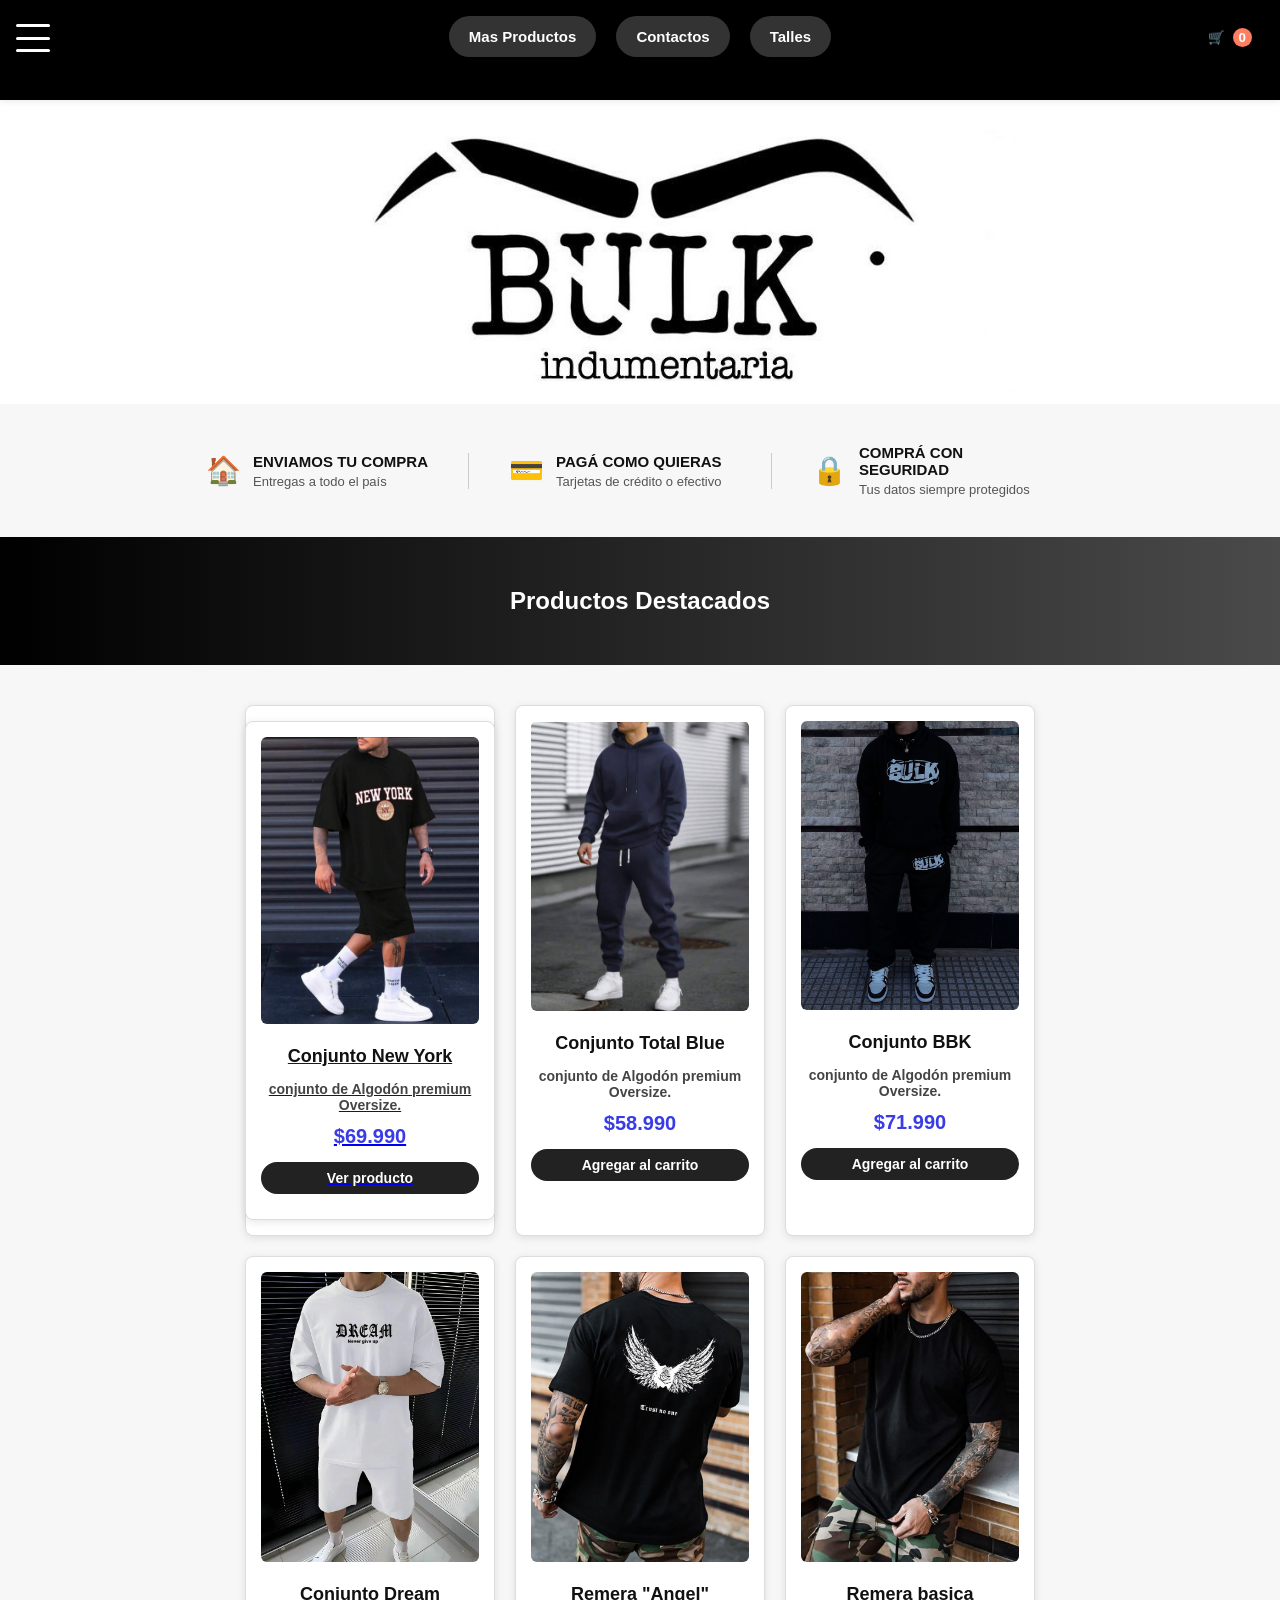
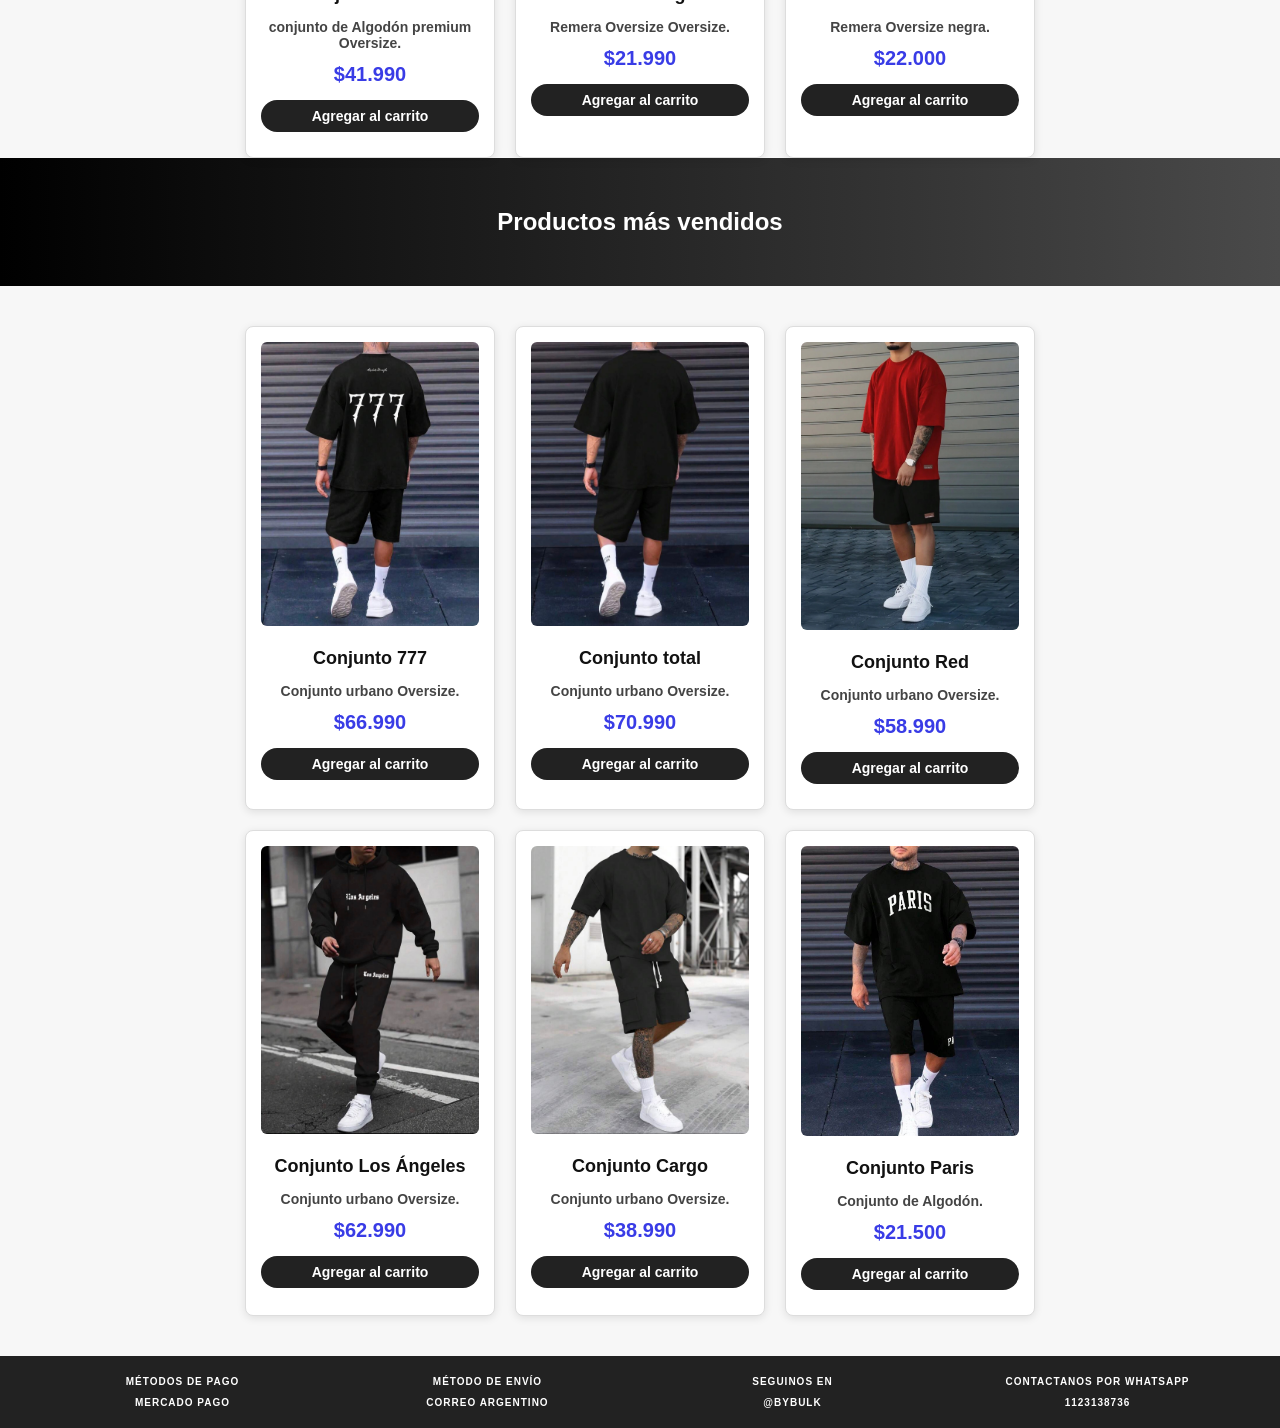
<file: index.html>
<html lang="es">
  <head>
    <meta charset="UTF-8" />
    <meta name="viewport" content="width=device-width, initial-scale=1" />
    <title>Bulk</title>
    <link rel="stylesheet" href="styles.css" />
  </head>

  <body>

    <section class="menu-secciones">
      <div class="container">
        <div class="menu-buttons">
          <a class="btn" href="masProductos.html">Mas Productos</a>
          <a class="btn" href="https://wa.me/5491123138736">Contactos</a>
          <a class="btn" href="talles.html">Talles</a>
        </div>
      </div>
    </section>


    <header class="header-container">
      <img class="header-img" src="images/bulk.jpg" alt="Bulk" />

      <input type="checkbox" id="nav-toggle" class="nav-toggle" />
      <label
        for="nav-toggle"
        class="hamburger"
        aria-label="Abrir menú"
        aria-controls="nav-drawer"
      >
        <span></span><span></span><span></span>
      </label>

      <nav id="nav-drawer" class="nav-drawer">
        <a href="#productos">Ver todos los productos</a>
        <a class="btn" href="talles.html">Guías de talles</a>
        <a href="#contacto">Contactanos</a>
      </nav>

      <button class="cart" aria-label="Carrito">
        🛒 <span id="cartCount">0</span>
      </button>
    </header>


    <section class="highlights">
      <div class="highlight">
        <span class="icon">🏠</span>
        <div>
          <h3>ENVIAMOS TU COMPRA</h3>
          <p>Entregas a todo el país</p>
        </div>
      </div>

      <div class="highlight">
        <span class="icon">💳</span>
        <div>
          <h3>PAGÁ COMO QUIERAS</h3>
          <p>Tarjetas de crédito o efectivo</p>
        </div>
      </div>

      <div class="highlight">
        <span class="icon">🔒</span>
        <div>
          <h3>COMPRÁ CON SEGURIDAD</h3>
          <p>Tus datos siempre protegidos</p>
        </div>
      </div>
    </section>


    <section class="productos" id="productos">
      <div class="fondo-titulos">
        <h2 class="titulo-secciones">Productos Destacados</h2>
      </div>

      <div class="cards-row">
        <section class="card">
          <a class="card card-link" href="product-ny.html">
            <img src="images/ny.jpeg" alt="Conjunto New York" />
            <h3>Conjunto New York</h3>
            <p>conjunto de Algodón premium Oversize.</p>
            <span class="price">$69.990</span>
            <button type="button">Ver producto</button>
          </a>
        </section>

        <section class="card">
          <img src="images/total blue.jpeg" alt="Conjunto Total Blue" />
          <h3>Conjunto Total Blue</h3>
          <p>conjunto de Algodón premium Oversize.</p>
          <span class="price">$58.990</span>
          <button class="add-to-cart">Agregar al carrito</button>
        </section>

        <section class="card">
          <img src="images/Bulk.jpeg" alt="Conjunto BBK" />
          <h3>Conjunto BBK</h3>
          <p>conjunto de Algodón premium Oversize.</p>
          <span class="price">$71.990</span>
          <button class="add-to-cart">Agregar al carrito</button>
        </section>

        <section class="card">
          <img src="images/dream.jpg" alt="Conjunto Dream" />
          <h3>Conjunto Dream</h3>
          <p>conjunto de Algodón premium Oversize.</p>
          <span class="price">$41.990</span>
          <button class="add-to-cart">Agregar al carrito</button>
        </section>

        <section class="card">
          <img src="images/alas.jpg" alt="Remera Angel" />
          <h3>Remera "Angel"</h3>
          <p>Remera Oversize Oversize.</p>
          <span class="price">$21.990</span>
          <button class="add-to-cart">Agregar al carrito</button>
        </section>

        <section class="card">
          <img src="images/basico.jpg" alt="Remera básica" />
          <h3>Remera basica</h3>
          <p>Remera Oversize negra.</p>
          <span class="price">$22.000</span>
          <button class="add-to-cart">Agregar al carrito</button>
        </section>
      </div>
    </section>


    <section class="productos">
      <div class="fondo-titulos">
        <h2 class="titulo-secciones">Productos más vendidos</h2>
      </div>

      <div class="cards-row">
        <div class="card">
          <img src="images/777.jpeg" alt="Conjunto 777" />
          <h3>Conjunto 777</h3>
          <p>Conjunto urbano Oversize.</p>
          <span class="price">$66.990</span>
          <button class="add-to-cart">Agregar al carrito</button>
        </div>

        <div class="card">
          <img src="images/total negro.jpeg" alt="Conjunto total" />
          <h3>Conjunto total</h3>
          <p>Conjunto urbano Oversize.</p>
          <span class="price">$70.990</span>
          <button class="add-to-cart">Agregar al carrito</button>
        </div>

        <div class="card">
          <img src="images/conjunto red.jpeg" alt="Conjunto Red" />
          <h3>Conjunto Red</h3>
          <p>Conjunto urbano Oversize.</p>
          <span class="price">$58.990</span>
          <button class="add-to-cart">Agregar al carrito</button>
        </div>

        <div class="card">
          <img src="images/los angeles.jpeg" alt="Conjunto Los Ángeles" />
          <h3>Conjunto Los Ángeles</h3>
          <p>Conjunto urbano Oversize.</p>
          <span class="price">$62.990</span>
          <button class="add-to-cart">Agregar al carrito</button>
        </div>

        <div class="card">
          <img src="images/total cargo.jpeg" alt="Conjunto Cargo" />
          <h3>Conjunto Cargo</h3>
          <p>Conjunto urbano Oversize.</p>
          <span class="price">$38.990</span>
          <button class="add-to-cart">Agregar al carrito</button>
        </div>

        <div class="card">
          <img src="images/Paris.jpeg" alt="Conjunto Paris" />
          <h3>Conjunto Paris</h3>
          <p>Conjunto de Algodón.</p>
          <span class="price">$21.500</span>
          <button class="add-to-cart">Agregar al carrito</button>
        </div>
      </div>
    </section>


    <footer class="footer">
      <div class="footer-item">
        Métodos de pago<br />
        <a href="https://www.mercadopago.com.ar/" target="_blank">Mercado Pago</a>
      </div>

      <div class="footer-item">
        Método de envío<br />
        <a
          href="https://www.correoargentino.com.ar/MiCorreo/public/"
          target="_blank"
          >Correo Argentino</a
        >
      </div>

      <div class="footer-item">
        Seguinos en<br />
        <a href="https://www.instagram.com/bybulk/" target="_blank">@bybulk</a>
      </div>

      <div class="footer-item">
        Contactanos por WhatsApp<br />
        <a href="https://wa.me/5491123138736" target="_blank">1123138736</a>
      </div>
    </footer>


    <div class="cart-overlay" id="cartOverlay"></div>

    <div id="cartPanel" class="cart-panel" aria-hidden="true">
      <div class="cart-panel__header">
        <h3>Tu carrito</h3>
      </div>

      <ul id="cartList" class="cart-items"></ul>

      <div class="cart-panel__footer">
        <button id="closeCart" class="cart-panel__close" type="button">
          Cerrar
        </button>
        <button class="checkout-btn" type="button">Finalizar compra</button>
      </div>
    </div>

    <!-- JS -->
    <script>
      document.addEventListener("DOMContentLoaded", function () {
        let count = 0;

        const cartCount = document.getElementById("cartCount");
        const cartList = document.getElementById("cartList");
        const cartPanel = document.getElementById("cartPanel");
        const cartBtn = document.querySelector(".cart");
        const closeBtn = document.getElementById("closeCart");
        const overlay = document.getElementById("cartOverlay");
        const addButtons = document.querySelectorAll(".add-to-cart");

        addButtons.forEach((btn) => {
          btn.addEventListener("click", () => {
            count++;
            cartCount.textContent = count;

            const card = btn.closest(".card");
            const title = (card.querySelector("h3") || {}).textContent || "Producto";
            const price = (card.querySelector(".price") || {}).textContent || "";
            const imgEl = card.querySelector("img");
            const img = imgEl ? imgEl.getAttribute("src") : "";

            const li = document.createElement("li");
            li.innerHTML = `
              <img src="${img}" alt="" />
              <div class="item-info">
                <div class="item-row">
                  <span class="item-title">${title}</span>
                  <span class="item-price">${price}</span>
                </div>
              </div>
            `;
            cartList.appendChild(li);
          });
        });

        cartBtn.addEventListener("click", () => {
          cartPanel.classList.add("open");
          overlay.classList.add("active");
          document.body.classList.add("body-cart-open");
          cartBtn.blur();
        });

        function closeCartPanel() {
          cartPanel.classList.remove("open");
          overlay.classList.remove("active");
          document.body.classList.remove("body-cart-open");
        }

        closeBtn.addEventListener("click", closeCartPanel);
        overlay.addEventListener("click", closeCartPanel);
      });
    </script>
  </body>
</html>
</file>
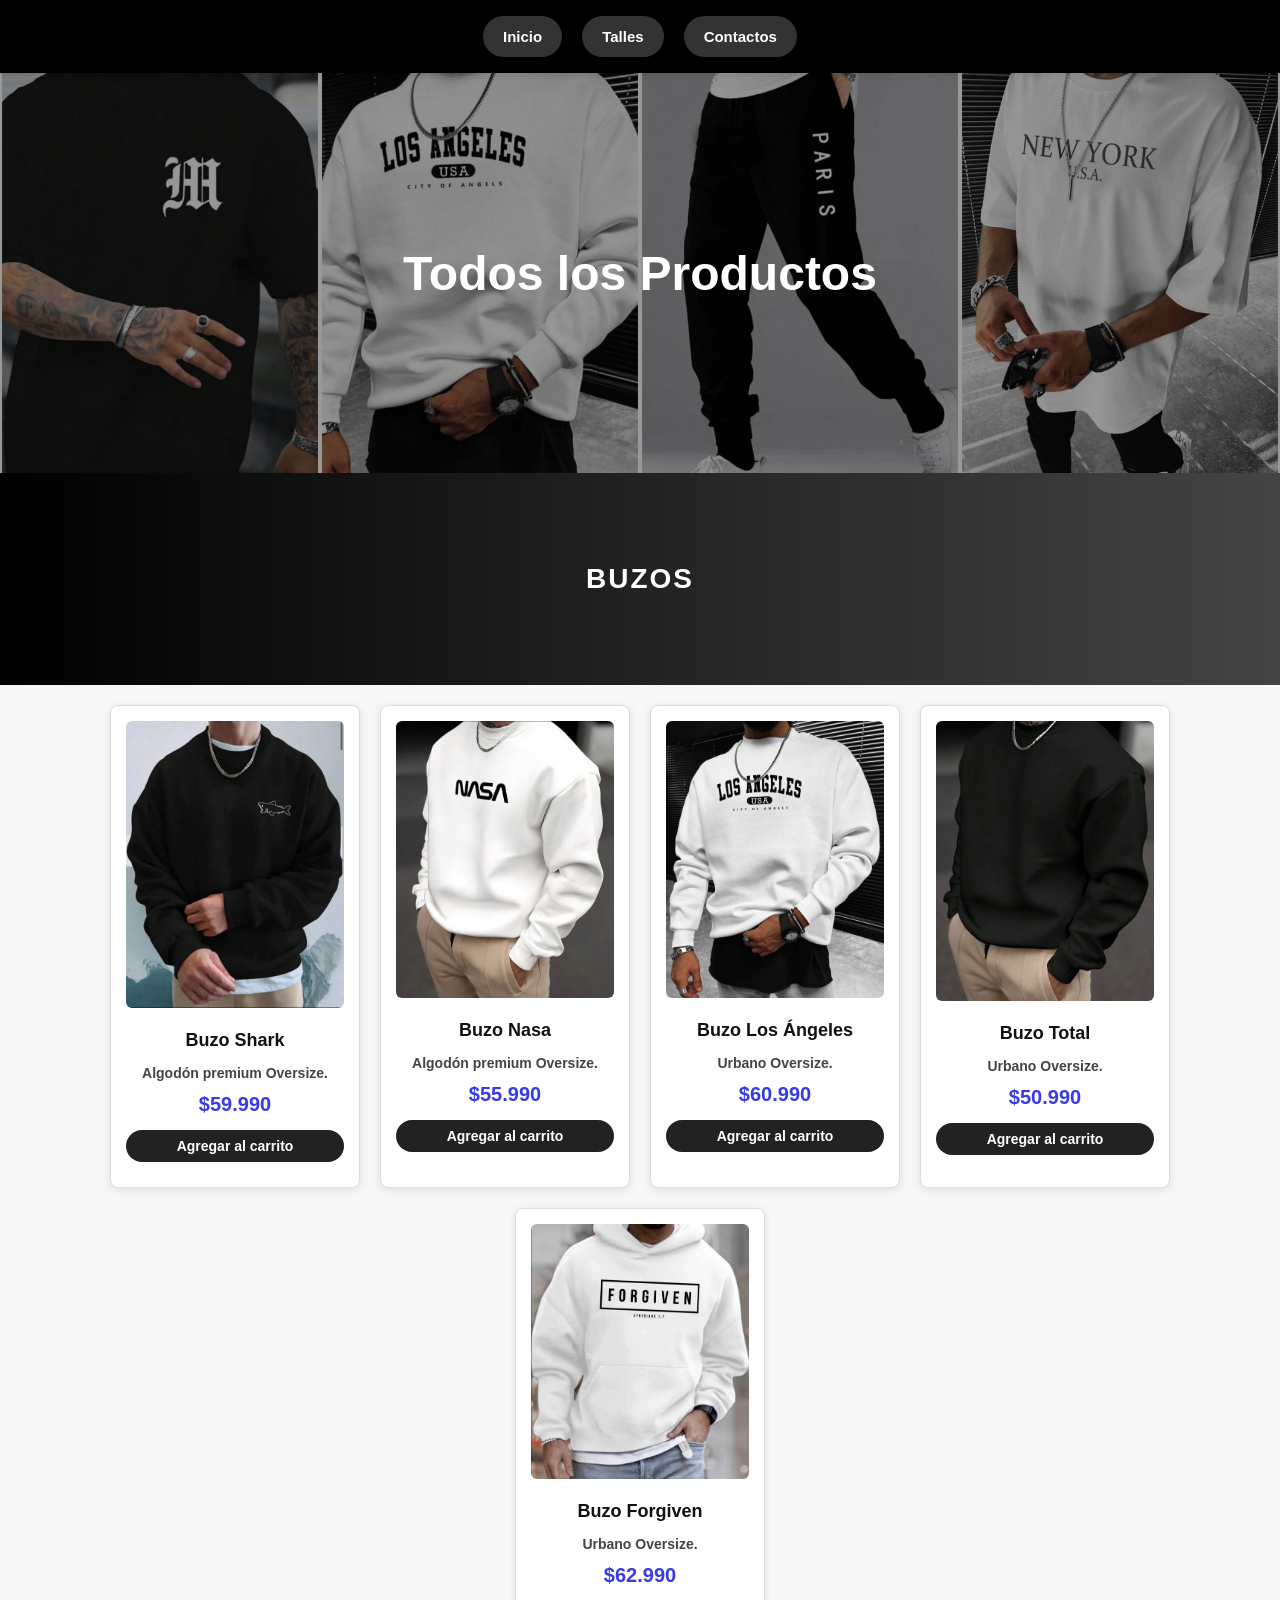
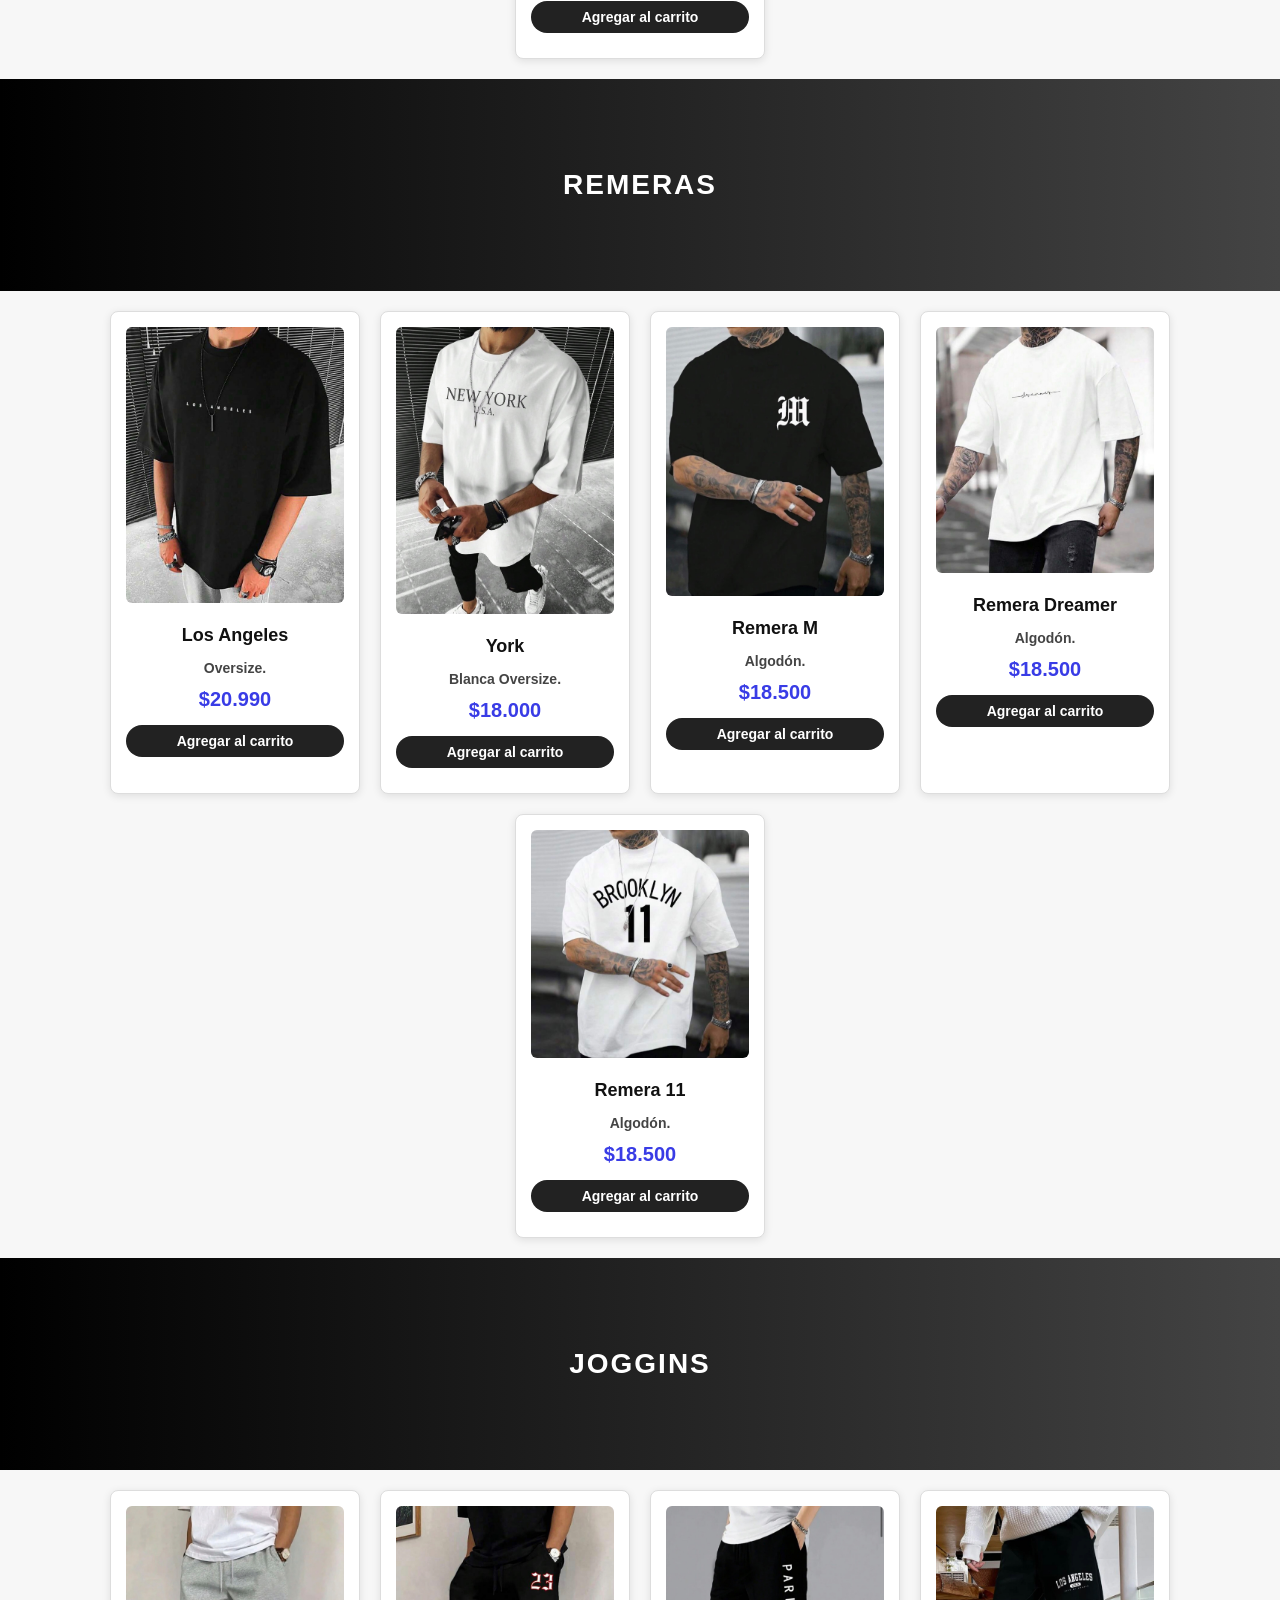
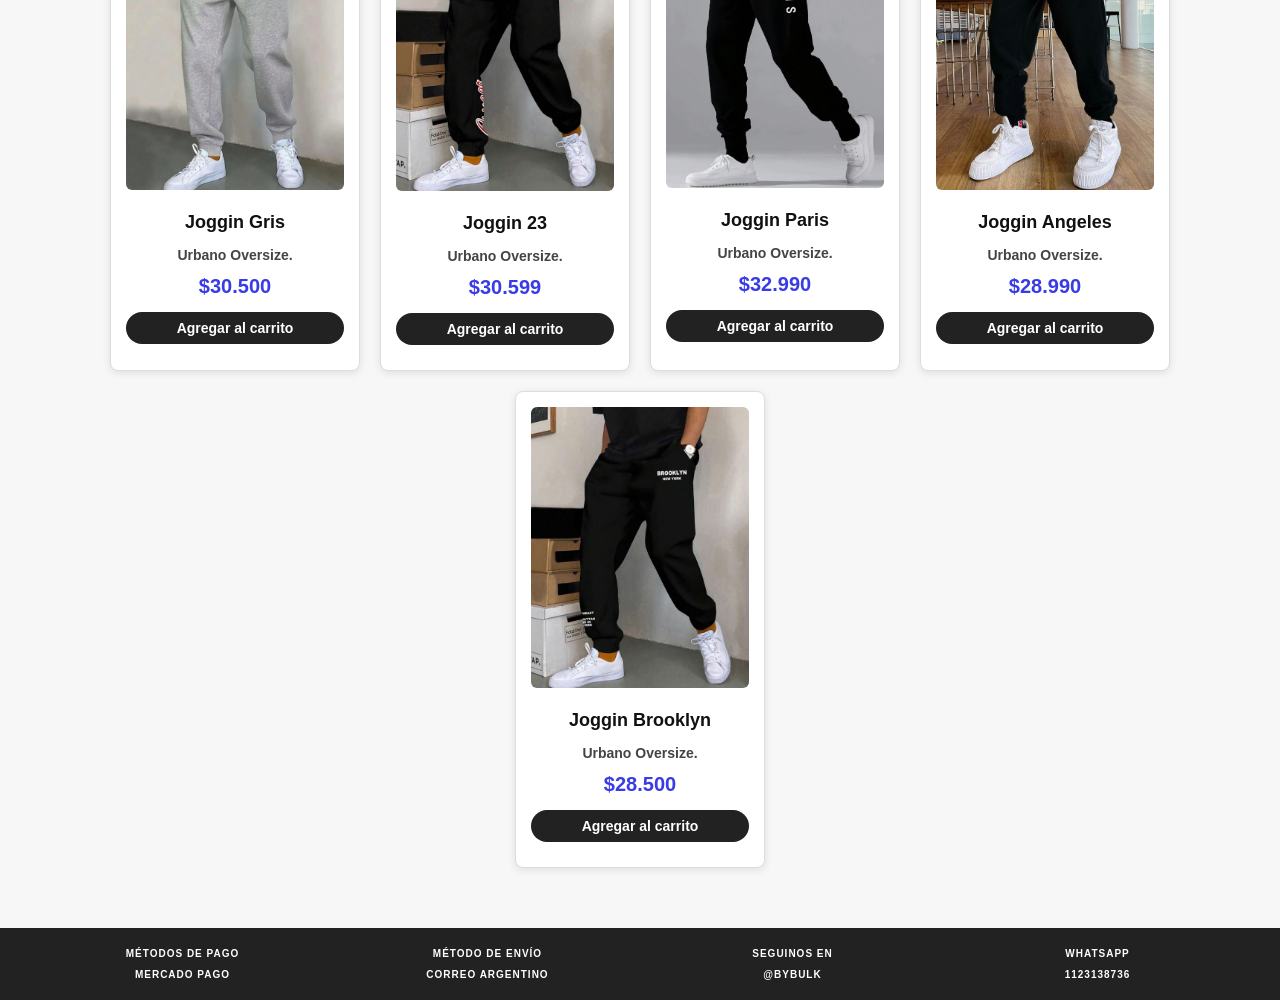
<file: masProductos.html>
<!DOCTYPE html>
<html lang="es">
<head>
  <meta charset="UTF-8" />
  <meta name="viewport" content="width=device-width, initial-scale=1" />
  <title>Productos - Bulk</title>

  <link rel="stylesheet" href="styles.css" />
  <link rel="stylesheet" href="masProductos.css" />
</head>

<body class="products-page">


  <section class="menu-secciones">
    <div class="container">
      <div class="menu-buttons">
        <a class="btn" href="index.html">Inicio</a>
         <a class="btn" href="talles.html">Talles</a>
        <a class="btn" href="https://wa.me/5491123138736">Contactos</a>
      </div>
    </div>
  </section>


  <section class="hero-section">
    <div class="hero-overlay"></div>
    <h1 class="hero-title">Todos los Productos</h1>
  </section>

  <div class="fondo-titulos">
    <h2 class="titulo-secciones">Buzos</h2>
  </div>

  <div class="cards-row">
    <section class="card">
      <img src="images/shark.jpeg" alt="Buzo Shark" />
      <h3>Buzo Shark</h3>
      <p>Algodón premium Oversize.</p>
      <span class="price">$59.990</span>
      <button class="add-to-cart">Agregar al carrito</button>
    </section>

    <section class="card">
      <img src="images/nasa.jpeg" alt="Buzo Nasa" />
      <h3>Buzo Nasa</h3>
      <p>Algodón premium Oversize.</p>
      <span class="price">$55.990</span>
      <button class="add-to-cart">Agregar al carrito</button>
    </section>

    <section class="card">
      <img src="images/losAngeles.jpeg" alt="Buzo Los Ángeles" />
      <h3>Buzo Los Ángeles</h3>
      <p>Urbano Oversize.</p>
      <span class="price">$60.990</span>
      <button class="add-to-cart">Agregar al carrito</button>
    </section>

    <section class="card">
      <img src="images/total.jpeg" alt="Buzo Total" />
      <h3>Buzo Total</h3>
      <p>Urbano Oversize.</p>
      <span class="price">$50.990</span>
      <button class="add-to-cart">Agregar al carrito</button>
    </section>

    <section class="card">
      <img src="images/forgiven.jpeg" alt="Buzo Forgiven" />
      <h3>Buzo Forgiven</h3>
      <p>Urbano Oversize.</p>
      <span class="price">$62.990</span>
      <button class="add-to-cart">Agregar al carrito</button>
    </section>
  </div>


  <div class="fondo-titulos">
    <h2 class="titulo-secciones">Remeras</h2>
  </div>

  <div class="cards-row">
    <section class="card">
      <img src="images/las.jpeg" alt="Remera Los Angeles" />
      <h3>Los Angeles</h3>
      <p>Oversize.</p>
      <span class="price">$20.990</span>
      <button class="add-to-cart">Agregar al carrito</button>
    </section>

    <section class="card">
      <img src="images/york.jpeg" alt="Remera York" />
      <h3>York</h3>
      <p>Blanca Oversize.</p>
      <span class="price">$18.000</span>
      <button class="add-to-cart">Agregar al carrito</button>
    </section>

    <section class="card">
      <img src="images/m.jpeg" alt="Remera M" />
      <h3>Remera M</h3>
      <p>Algodón.</p>
      <span class="price">$18.500</span>
      <button class="add-to-cart">Agregar al carrito</button>
    </section>

    <section class="card">
      <img src="images/dreamer.jpeg" alt="Remera Dreamer" />
      <h3>Remera Dreamer</h3>
      <p>Algodón.</p>
      <span class="price">$18.500</span>
      <button class="add-to-cart">Agregar al carrito</button>
    </section>

    <section class="card">
      <img src="images/11.jpeg" alt="Remera 11" />
      <h3>Remera 11</h3>
      <p>Algodón.</p>
      <span class="price">$18.500</span>
      <button class="add-to-cart">Agregar al carrito</button>
    </section>
  </div>


  <div class="fondo-titulos">
    <h2 class="titulo-secciones">Joggins</h2>
  </div>

  <div class="cards-row">
    <section class="card">
      <img src="images/gris.jpeg" alt="Joggin Gris" />
      <h3>Joggin Gris</h3>
      <p>Urbano Oversize.</p>
      <span class="price">$30.500</span>
      <button class="add-to-cart">Agregar al carrito</button>
    </section>

    <section class="card">
      <img src="images/23.jpeg" alt="Joggin 23" />
      <h3>Joggin 23</h3>
      <p>Urbano Oversize.</p>
      <span class="price">$30.599</span>
      <button class="add-to-cart">Agregar al carrito</button>
    </section>

    <section class="card">
      <img src="images/jogginParis.jpeg" alt="Joggin Paris" />
      <h3>Joggin Paris</h3>
      <p>Urbano Oversize.</p>
      <span class="price">$32.990</span>
      <button class="add-to-cart">Agregar al carrito</button>
    </section>

    <section class="card">
      <img src="images/losAgeles.jpeg" alt="Joggin Angeles" />
      <h3>Joggin Angeles</h3>
      <p>Urbano Oversize.</p>
      <span class="price">$28.990</span>
      <button class="add-to-cart">Agregar al carrito</button>
    </section>

    <section class="card">
      <img src="images/brooklyn.jpeg" alt="Joggin Brooklyn" />
      <h3>Joggin Brooklyn</h3>
      <p>Urbano Oversize.</p>
      <span class="price">$28.500</span>
      <button class="add-to-cart">Agregar al carrito</button>
    </section>
  </div>


  <footer class="footer">
    <div class="footer-item">
      Métodos de pago<br />
      <a href="https://www.mercadopago.com.ar/" target="_blank">Mercado Pago</a>
    </div>

    <div class="footer-item">
      Método de envío<br />
      <a href="https://www.correoargentino.com.ar/MiCorreo/public/" target="_blank">Correo Argentino</a>
    </div>

    <div class="footer-item">
      Seguinos en<br />
      <a href="https://www.instagram.com/bybulk/" target="_blank">@bybulk</a>
    </div>

    <div class="footer-item">
      WhatsApp<br />
      <a href="https://wa.me/5491123138736" target="_blank">1123138736</a>
    </div>
  </footer>

</body>
</html>
</file>
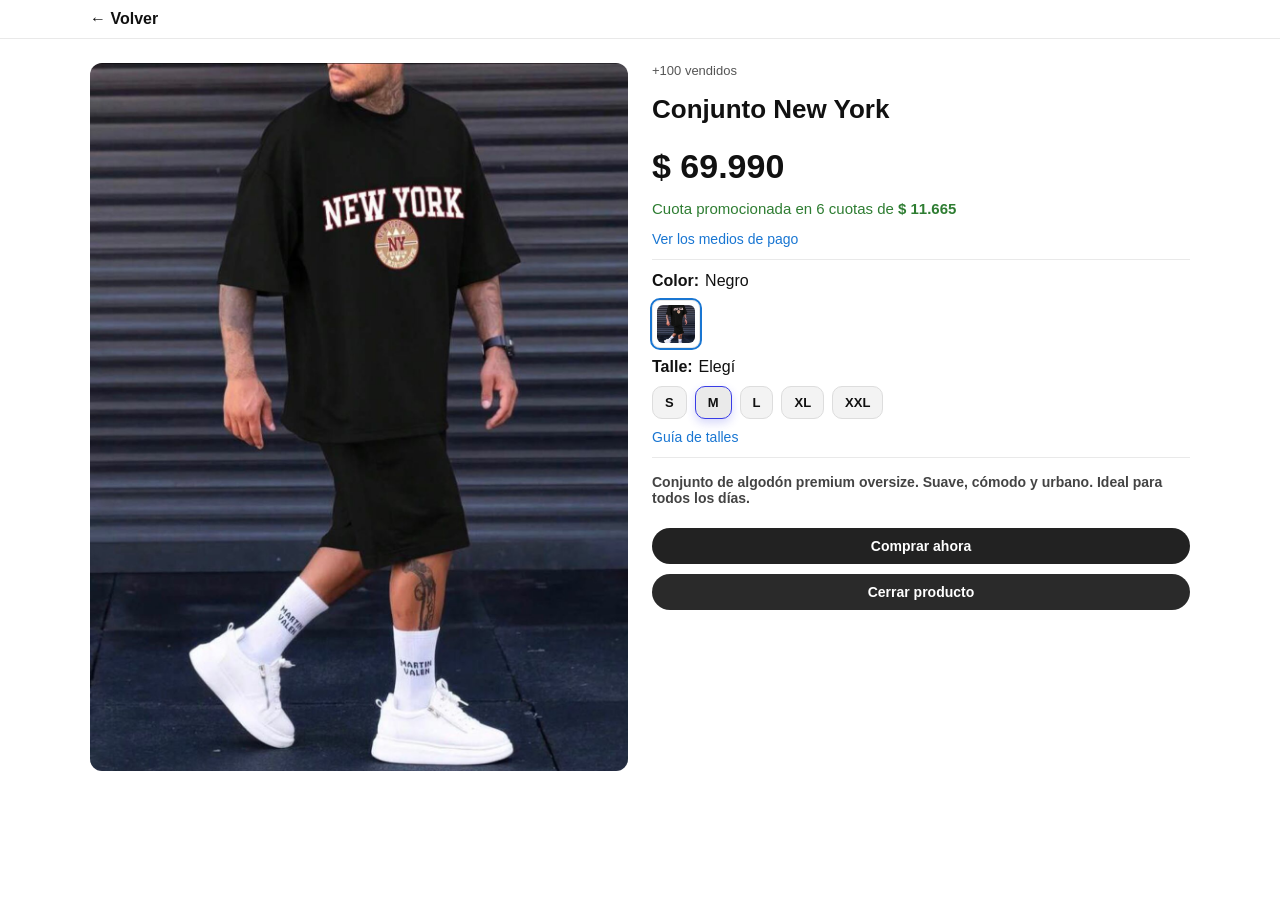
<file: product-ny.html>
<!DOCTYPE html>
<html lang="es">
<head>
  <meta charset="UTF-8" />
  <meta name="viewport" content="width=device-width, initial-scale=1" />
  <title>Conjunto New York - Bulk</title>

 
  <link rel="stylesheet" href="styles.css" />


  <link rel="stylesheet" href="product-ny.css" />
</head>
<body>

  <header class="prod-header">
    <div class="prod-container prod-header__inner">
      <a class="prod-back" href="index.html">← Volver</a>
      <div aria-hidden="true"></div>
    </div>
  </header>

  <main class="prod-container prod-grid">

    <section class="prod-gallery">
      <img src="images/ny.jpeg" alt="Conjunto New York" />
    </section>


    <section class="prod-details">
      <div class="prod-meta-top">
        <span class="prod-meta__item">+100 vendidos</span>
      </div>

      <h2 class="prod-title">Conjunto New York</h2>

      <div class="prod-price">$ 69.990</div>

      <div class="prod-cuotas">
        Cuota promocionada en 6 cuotas de <strong>$ 11.665</strong>
      </div>

      <a class="prod-link" href="https://www.mercadopago.com.ar/" target="_blank" rel="noopener">
        Ver los medios de pago
      </a>

      <div class="prod-spec">
        <div class="spec-row">
          <span class="spec-label">Color:</span>
          <span class="spec-value">Negro</span>
        </div>

        <div class="thumbs">
          <button class="thumb is-active" aria-label="Negro">
            <img src="images/ny.jpeg" alt="" />
          </button>

        </div>

        <div class="spec-row">
          <span class="spec-label">Talle:</span>
          <span class="spec-value">Elegí</span>
        </div>

        <div class="sizes">
          <button class="size">S</button>
          <button class="size is-active">M</button>
          <button class="size">L</button>
          <button class="size">XL</button>
           <button class="size">XXL</button>
        </div>

        <a class="prod-link" href="#" target="_blank" rel="noopener">Guía de talles</a>
      </div>

      <p class="prod-desc">
        Conjunto de algodón premium oversize. Suave, cómodo y urbano.
        Ideal para todos los días. 
      </p>


      <div class="prod-actions">
        <a class="btn-main" href="https://wa.me/5491123138736" target="_blank" rel="noopener">Comprar ahora</a>
        <a class="btn-main btn-secondary" href="index.html">Cerrar producto</a>
      </div>
    </section>
  </main>
</body>
</html>
</file>
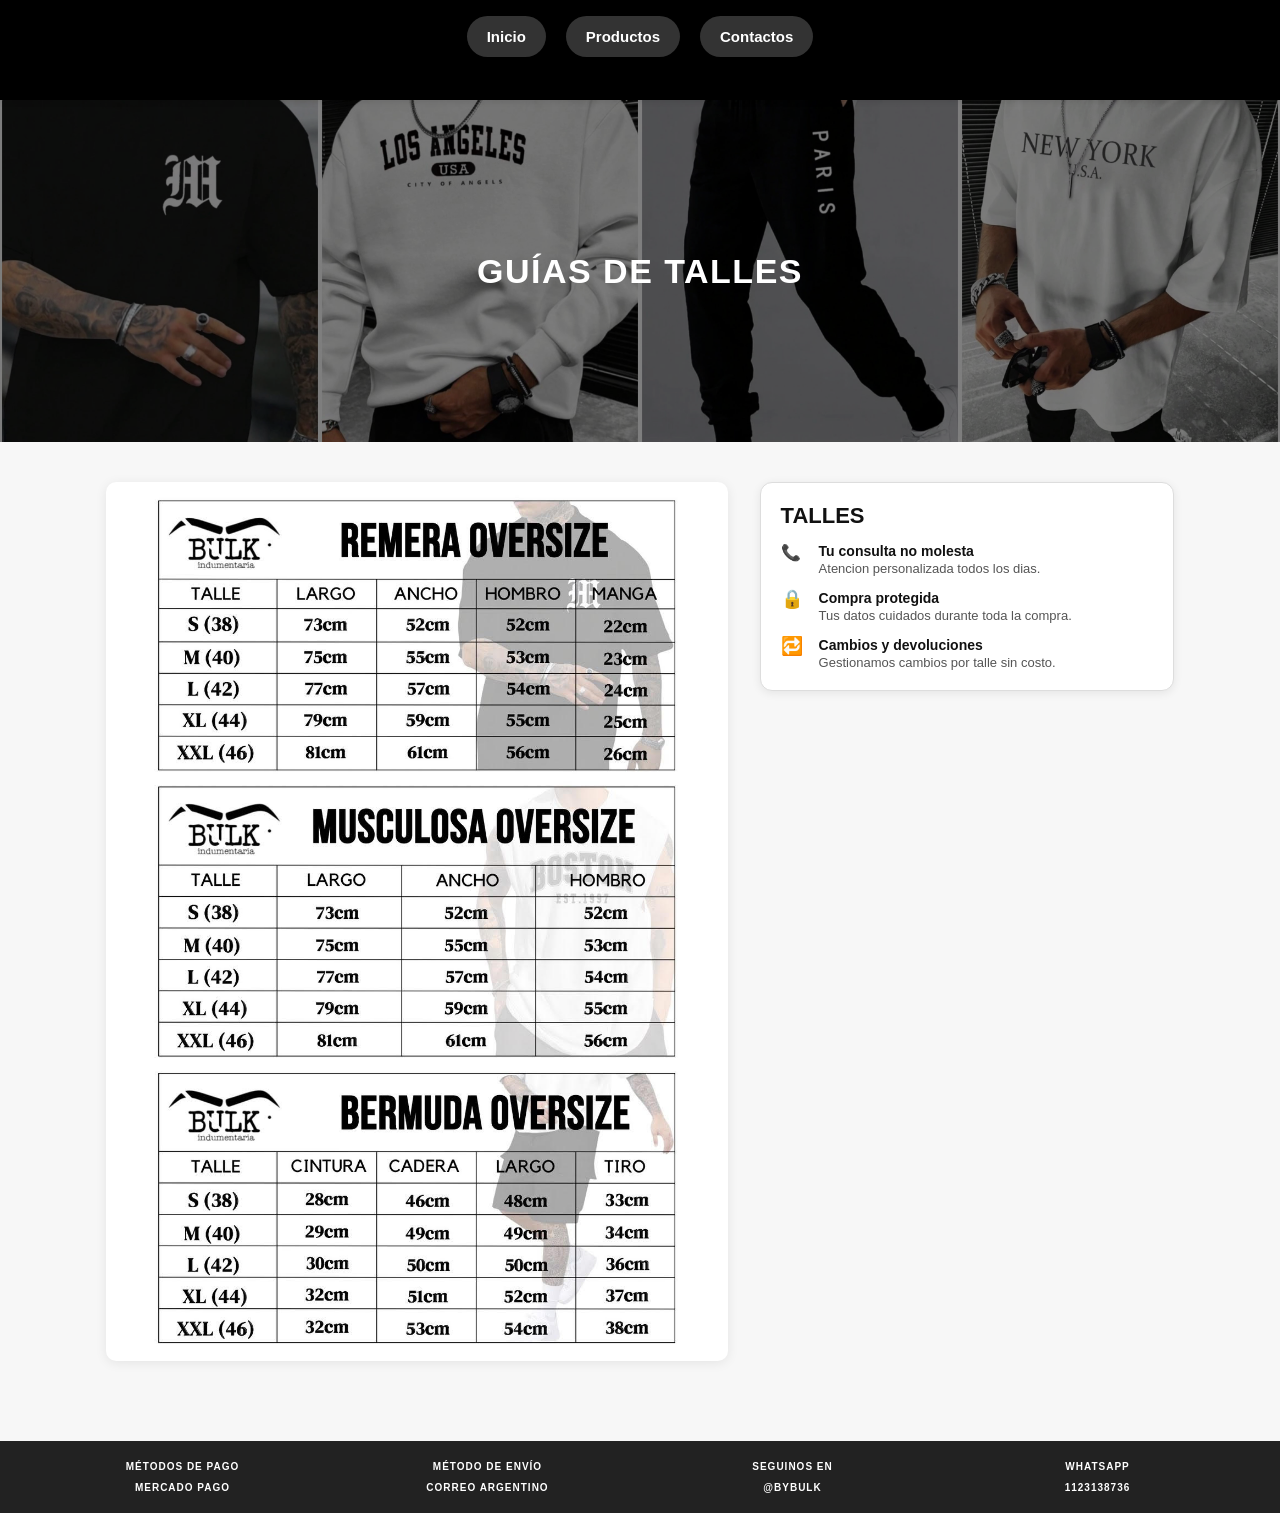
<file: talles.html>
<html lang="es">
<head>
  <meta charset="UTF-8" />
  <meta name="viewport" content="width=device-width, initial-scale=1" />
  <title>Guías de talles - Bulk</title>


  <link rel="stylesheet" href="styles.css" />

  <link rel="stylesheet" href="talles.css" />
</head>
<body class="sizes-page">

  <section class="menu-secciones">
    <div class="container">
      <div class="menu-buttons">
        <a class="btn" href="index.html">Inicio</a>
       <a class="btn" href="masProductos.html">Productos</a>
        <a class="btn" href="https://wa.me/5491123138736">Contactos</a>
      </div>
    </div>
  </section>


  <header class="sizes-hero">
    <div class="sizes-hero__overlay"></div>
    <h1>Guías de talles</h1>
  </header>


  <main class="sizes-container">

    <section class="sizes-left">


      <img src="images/talles.png" alt="Guías de talles Bulk" class="sizes-table" />

    </section>


    <aside class="sizes-right">
      <div class="sizes-card">
        <h2 class="sizes-title">TALLES</h2>

        <ul class="sizes-features">
              <li>
           <span class="icono">📞</span>
            <div>
              <strong>Tu consulta no molesta</strong>
              <p>Atencion personalizada todos los dias.</p>
            </div>
          </li>
          <li>
            <span class="ico">🔒</span>
            <div>
              <strong>Compra protegida</strong>
              <p>Tus datos cuidados durante toda la compra.</p>
            </div>
          </li>
          <li>
            <span class="ico">🔁</span>
            <div>
              <strong>Cambios y devoluciones</strong>
              <p>Gestionamos cambios por talle sin costo.</p>
            </div>
          </li>
        </ul>
      </div>
    </aside>
  </main>


  <footer class="footer">
    <div class="footer-item">
      Métodos de pago <br />
      <a href="https://www.mercadopago.com.ar/" target="_blank">Mercado Pago</a>
    </div>
    <div class="footer-item">
      Método de envío <br />
      <a href="https://www.correoargentino.com.ar/MiCorreo/public/" target="_blank">Correo Argentino</a>
    </div>
    <div class="footer-item">
      Seguinos en <br />
      <a href="https://www.instagram.com/bybulk/" target="_blank">@bybulk</a>
    </div>
    <div class="footer-item">
      WhatsApp <br />
      <a href="https://wa.me/5491123138736" target="_blank">1123138736</a>
    </div>
  </footer>

</body>
</html>
</file>
<file: styles.css>
* {
  box-sizing: border-box;
}

html,
body {
  margin: 0;
  padding: 0;
}

body {
  font-family: Arial, sans-serif;
  background: #f7f7f7;
  color: #111;
}

img {
  max-width: 100%;
  height: auto;
  display: block;
}

.container {
  max-width: 900px;
  margin: 0 auto;
  padding: 0 16px;
}


.menu-secciones {
  height: 100;
  position: sticky;
  top: 0;
  z-index: 1000;
  background: #000;
  padding: 16px 0;
  box-shadow: 0 2px 6px rgba(0, 0, 0, .08);
}

.menu-buttons {
  display: flex;
  justify-content: center;
  gap: 20px;
  flex-wrap: wrap;
}

.menu-buttons button {
  background: #333;
  color: #fff;
  border: none;
  padding: 12px 20px;
  border-radius: 25px;
  font-size: 15px;
  font-weight: bold;
  cursor: pointer;
}

.menu-buttons button:hover {
  background: #555;
}

.menu-buttons a.btn {
  background: #333;
  color: #fff;
  border: none;
  padding: 12px 20px;
  border-radius: 25px;
  font-size: 15px;
  font-weight: bold;
  text-decoration: none;
  display: inline-block;
  cursor: pointer;
}

.menu-buttons a.btn:hover {
  background: #555;
}



.header-container {
  position: relative;
  background-color: #fff;
  text-align: center;
  padding: 24px 0 12px;
}

.header-img {
  width: 100%;
  max-width: 800px;
  border-radius: 8px;
  margin: 0 auto;
}



.nav-toggle {
  position: absolute;
  opacity: 0;

  
  pointer-events: none;
}

.hamburger {
  margin-top: 10px;
  position: fixed !important;
  top: 14px;
  left: 16px;
  width: 34px;
  height: 28px;
  display: flex;
  flex-direction: column;
  justify-content: space-between;
  cursor: pointer;
  z-index: 10001;
  transform: none;
}

.hamburger span {
  display: block;
  height: 3px;
  background: #fff;
  border-radius: 2px;
}

.nav-drawer {
  position: fixed;
  top: 0;
  left: 0;
  height: 100vh;
  width: clamp(240px, 80vw, 320px);
  background: rgba(0, 0, 0, 0.95);
  transform: translateX(-110%);
  transition: transform .25s ease;
  z-index: 10000;
  padding: 100px 20px 20px;
  display: flex;
  flex-direction: column;
  gap: 12px;
}

.nav-drawer a {
  color: #fff;
  text-decoration: none;
  font-weight: bold;
  padding: 12px 0;
  border-bottom: 1px solid rgba(255, 255, 255, .1);
}

.nav-drawer a:last-child {
  border-bottom: 0;
}

.nav-drawer a:hover {
  color: #ff7e5f;
  text-decoration: underline;
}

.nav-toggle:checked + .hamburger + .nav-drawer {
  transform: translateX(0);
}

.nav-toggle:checked + .hamburger span:nth-child(1) {
  transform: translateY(12px) rotate(45deg);
}

.nav-toggle:checked + .hamburger span:nth-child(2) {
  opacity: 0;
}

.nav-toggle:checked + .hamburger span:nth-child(3) {
  transform: translateY(-12px) rotate(-45deg);
}



.cart {
  position: fixed;
  top: 10px;
  right: 16px;
  background: #000;
  color: #fff;
  border: 0;
  border-radius: 24px;
  display: flex;
  align-items: center;
  justify-content: center;
  padding: 8px 12px;
  gap: 8px;
  z-index: 10010;
  box-shadow: 0 2px 8px rgba(0, 0, 0, .2);
  outline: none;
  -webkit-tap-highlight-color: transparent;
  margin-top: 10px;
}

.cart:focus,
.cart:focus-visible,
.cart:active {
  outline: none;
}

.cart span {
  background: #ff7e5f;
  border-radius: 12px;
  padding: 2px 6px;
  font-weight: 700;
}



.highlights {
  display: flex;
  justify-content: space-between;
  align-items: center;
  gap: 40px;
  max-width: 900px;
  margin: 40px auto;
  padding: 0 16px;
}

.highlight {
  display: flex;
  align-items: center;
  flex: 1;
  gap: 12px;
  border-right: 1px solid #ccc;
  padding-right: 20px;
}

.highlight:last-child {
  border-right: none;
}

.highlight .icon {
  font-size: 28px;
}

.highlight h3 {
  font-size: 15px;
  font-weight: bold;
  margin: 0;
}

.highlight p {
  font-size: 13px;
  color: #555;
  margin: 4px 0 0;
}


.fondo-titulos {
  min-width: 100%;
  margin-left: calc(-50vw + 50%);
  background: linear-gradient(90deg, #000000 0%, #4a4a4a 100%);
  align-items: center;
  justify-content: center;
  text-align: center;
  box-sizing: border-box;
}

.titulo-secciones {
  padding: 50px 20px;
  text-align: center;
  color: #fff;
  margin: 0 0 40px;
  border-radius: 8px;
}


.cards-row {
  display: flex;
  justify-content: center;
  gap: 20px;
  flex-wrap: wrap;
  max-width: 900px;
  margin: 0 auto;
  padding: 0 12px;
}

.card {
  background: #fff;
  border: 1px solid #ddd;
  border-radius: 8px;
  width: 250px;
  display: flex;
  flex-direction: column;
  align-items: center;
  text-align: center;
  padding: 15px;
  box-shadow: 0 2px 8px rgba(0, 0, 0, 0.1);
  transition: transform 0.25s ease, box-shadow 0.25s ease;
  min-height: 400px;
}

.card img {
  width: 100%;
  border-radius: 6px;
  margin-bottom: 12px;
}

.card:hover {
  transform: translateY(-6px) scale(1.02);
  box-shadow: 0 8px 18px rgba(0, 0, 0, 0.2);
  cursor: pointer;
}

.card:active {
  transform: translateY(-2px) scale(0.98);
  box-shadow: 0 4px 10px rgba(0, 0, 0, 0.15);
}

.card h3 {
  margin: 10px 0 6px;
  font-size: 18px;
  color: #111;
}

.card p {
  font-size: 14px;
  color: #444;
  font-weight: bold;
  margin: 8px 0 12px;
}

.price {
  font-size: 20px;
  font-weight: bold;
  color: #393ce6;
  margin: 0 0 14px;
  display: block;
}

.card button,
.cart-panel__close,
.checkout-btn {
  background: #222;
  color: #fff;
  border: none;
  padding: 8px 14px;
  border-radius: 25px;
  cursor: pointer;
  font-size: 14px;
  font-weight: bold;
  width: 100%;
  margin-bottom: 10px;
}



.footer {
  display: flex;
  justify-content: space-between;
  align-items: center;
  gap: 20px;
  background: #222;
  color: #fff;
  padding: 20px 40px;
  margin-top: 40px;
}

.footer-item {
  color: #fff;
  flex: 1;
  text-align: center;
  font-size: 10px;
  font-weight: bold;
  text-transform: uppercase;
  letter-spacing: 1px;
}

.footer-item a {
  color: #fff;
  margin-top: 10px;
  text-decoration: none;
  font-size: 10px;
  display: inline-block;
}

.footer-item a:hover {
  text-decoration: underline;
}



.cart-overlay {
  position: fixed;
  inset: 0;
  background: rgba(0, 0, 0, 0.4);
  backdrop-filter: blur(6px);
  -webkit-backdrop-filter: blur(6px);
  z-index: 30000;
  opacity: 0;
  pointer-events: none;
  transition: opacity .2s ease;
}

.cart-overlay.active {
  opacity: 1;
  pointer-events: auto;
}

.cart-panel {
  position: fixed;
  top: 50%;
  left: 50%;
  transform: translate(-50%, -50%) scale(.96);
  width: 90%;
  max-width: 600px;
  max-height: 80vh;
  background: #fff;
  color: #111;
  border: 1px solid #ddd;
  border-radius: 8px;
  box-shadow: 0 8px 24px rgba(0, 0, 0, .25);
  z-index: 30001;
  display: flex;
  flex-direction: column;
  opacity: 0;
  pointer-events: none;
  transition: opacity .2s ease, transform .2s ease;
}

.cart-panel.open {
  opacity: 1;
  pointer-events: auto;
  transform: translate(-50%, -50%) scale(1);
}

.cart-panel__header {
  display: flex;
  justify-content: space-between;
  align-items: center;
  padding: 16px;
  border-bottom: 1px solid #ddd;
}

.cart-panel__header h3 {
  margin: 0;
  font-size: 18px;
  font-weight: bold;
  color: #111;
}

.cart-items {
  list-style: none;
  margin: 0;
  padding: 16px;
  flex: 1;
  overflow-y: auto;
  display: flex;
  flex-direction: column;
  gap: 12px;
}

.cart-items li {
  display: flex;
  gap: 12px;
  align-items: center;
  background: #fff;
  border: 1px solid #ddd;
  border-radius: 8px;
  padding: 10px;
}

.cart-items img {
  width: 56px;
  height: 56px;
  object-fit: cover;
  border-radius: 6px;
}

.item-info {
  display: flex;
  flex-direction: column;
  width: 100%;
}

.item-row {
  display: flex;
  justify-content: space-between;
  align-items: center;
  gap: 12px;
  width: 100%;
}

.item-title {
  font-size: 15px;
  font-weight: 700;
  color: #111;
}

.item-price {
  font-size: 14px;
  font-weight: bold;
  color: #393ce6;
}

.cart-panel__footer {
  padding: 16px;
  border-top: 1px solid #ddd;
}

.body-cart-open {
  overflow: hidden;
}




@media (max-width: 768px) {
  .highlights {
    flex-direction: column;
    gap: 20px;
  }

  .highlight {
    border-right: none;
    border-bottom: 1px solid #ccc;
    padding-bottom: 12px;
  }

  .highlight:last-child {
    border-bottom: none;
  }

  .cards-row {
    gap: 16px;
  }

  .card {
    width: 47%;
    min-height: 380px;
  }

  .card h3 {
    font-size: 16px;
  }

  .card p {
    font-size: 13px;
  }

  .price {
    font-size: 18px;
  }

  .footer {
    display: grid;
    grid-template-columns: 1fr 1fr;
    text-align: left;
    padding: 20px;
  }

  .footer-item {
    width: 100%;
    max-width: 260px;
    font-size: 10px;
  }
}


@media (max-width: 480px) {
  .menu-secciones {
    height: 8%;
  }

  .menu-buttons {
    display: flex;
    flex-wrap: nowrap;
    justify-content: center;
    align-items: center;
    gap: 8px;
    position: relative;
  }

  .menu-buttons button {
    padding: 8px 12px;
    font-size: 13px;
    border-radius: 20px;
  }

  .menu-buttons a.btn {
    padding: 8px 12px;
    font-size: 13px;
    border-radius: 20px;
  }

  .cart {
    position: fixed !important;
    right: 16px;
    background: #222;
    color: #fff;
    border: none;
    padding: 6px 10px;
    border-radius: 20px;
    font-size: 13px;
    display: flex;
    align-items: center;
    gap: 5px;
    transform: none;
    cursor: pointer;
    z-index: 10020;
    box-shadow: 0 2px 8px rgba(0, 0, 0, .2);
    transform: scale(0.7);
    transform-origin: top right;
  }

  .cart span {
    font-size: 12px;
  }

  .cart:hover {
    background: #444;
  }



  .card {
    width: 100%;
    max-width: 360px;
    min-height: 360px;
  }

  .cart-panel {
    width: 95%;
    max-height: 85vh;
  }

  .nav-drawer {
    width: 82vw;
  }

  .footer {
    flex-direction: column;
  }

  .footer-item {
    width: 100%;
  }
}
</file>
<file: masProductos.css>
.hero-section {
  position: relative;
  width: 100%;
  height: 400px;
  background-image: url("images/collage.jpg");
  background-size: cover;
  background-position: center;
  display: flex;
  align-items: center;
  justify-content: center;
}

.hero-overlay {
  position: absolute;
  inset: 0;
  background-color: rgba(0, 0, 0, 0.4);
}

.hero-title {
  position: relative;
  color: #fff;
  font-size: 3rem;
  text-align: center;
  z-index: 1;
}


.cards-row {
  display: flex;
  flex-wrap: wrap;
  justify-content: center;
  gap: 20px;
  margin: 0 auto;
  max-width: 1400px;
  padding: 20px;
}


.fondo-titulos {
  background: linear-gradient(to right, #000, #444);
  text-align: center;
  color: #fff;
  padding: 40px 0;
}

.titulo-secciones {
  margin: 0;
  font-size: 28px;
  text-transform: uppercase;
  letter-spacing: 2px;
}


@media (max-width: 768px) {
  .hero-section {
    height: 250px;
  }

  .hero-title {
    font-size: 2rem;
  }

  .cards-row {
    padding: 10px;
    gap: 16px;
  }
}

@media (max-width: 480px) {
  .hero-section {
    height: 200px;
  }

  .hero-title {
    font-size: 1.6rem;
  }

  .cards-row {
    gap: 12px;
  }
}
</file>
<file: product-ny.css>
:root{
  --maxw: 1100px;
  --txt: #111;
  --muted: #555;
  --line: #e9e9e9;
  --brand: #222;     
  --brand-2: #333;  
  --accent-ok: #2e7d32; 
}

*{ box-sizing: border-box; }
html,body{ margin:0; padding:0; }
body{
  font-family: Arial, sans-serif;
  color: var(--txt);
  background: #fff; 
}

.prod-container{
  max-width: var(--maxw);
  margin: 0 auto;
  padding: 0 16px;
}


.prod-header{
  position: sticky;
  top: 0;
  background: #fff;
  border-bottom: 1px solid var(--line);
  z-index: 5;
}
.prod-header__inner{
  display: grid;
  grid-template-columns: 1fr auto 1fr;
  align-items: center;
  gap: 8px;
  padding: 10px 0;
}
.prod-back{
  justify-self: start;
  color: var(--txt);
  text-decoration: none;
  font-weight: bold;
}
.prod-brand{
  margin: 0;
  font-size: 18px;
}


.prod-grid{
  display: grid;
  grid-template-columns: 1fr 1fr;
  gap: 24px;
  padding: 24px 0 40px;
}


.prod-gallery img{
  width: 100%;
  height: auto;
  border-radius: 12px;
}


.prod-details{
  display: flex;
  flex-direction: column;
  gap: 12px;
}


.prod-meta-top{
  color: var(--muted);
  font-size: 13px;
}
.prod-meta__sep{ margin: 0 .25rem; }


.prod-title{
  margin: 4px 0 2px;
  font-size: 26px;
  font-weight: 800;
  color: var(--txt);
}


.prod-price{
  font-size: 34px;
  font-weight: 800;
  margin-top: 8px;
}
.prod-cuotas{
  color: var(--accent-ok);
  font-size: 15px;
  line-height: 1.4;
}


.prod-link{
  color: #1976d2;
  text-decoration: none;
  font-size: 14px;
}
.prod-link:hover{ text-decoration: underline; }


.prod-spec{
  display: grid;
  gap: 10px;
  padding: 12px 0;
  border-top: 1px solid var(--line);
  border-bottom: 1px solid var(--line);
}
.spec-row{ display: flex; gap: 6px; align-items: baseline; }
.spec-label{ font-weight: bold; }
.spec-value{ color: var(--txt); }

.thumbs{
  display: flex;
  gap: 10px;
}
.thumb{
  border: 1px solid var(--line);
  background: #fff;
  border-radius: 8px;
  padding: 4px;
  width: 48px; height: 48px;
  display: inline-flex;
  align-items: center;
  justify-content: center;
  cursor: pointer;
}
.thumb img{ width: 100%; height: 100%; object-fit: cover; border-radius: 6px; }
.thumb.is-active{ outline: 2px solid #1976d2; }

.sizes {
  display: flex;
  gap: 8px;
}


.size {
  background: #f3f3f3;
  border: 1px solid #ddd;
  color: #111;
  border-radius: 10px;
  padding: 8px 12px;
  font-weight: bold;
  font-size: 13px;
  cursor: pointer;
  transition: transform 0.2s, box-shadow 0.2s;
}


.size:hover {
  transform: translateY(-3px) scale(1.02);
  box-shadow: 0 4px 10px rgba(0,0,0,0.15);
  background: #fff;
}


.size.is-active {
  background: #eaeaea;
  border-color: #393ce6; 
  box-shadow: 0 4px 10px rgba(57, 60, 230, 0.2);
}


.prod-desc{
  font-size: 14px;
  color: #444;
  font-weight: bold;
  margin: 4px 0 0;
}


.prod-actions{
  display: grid;
  grid-template-columns: 1fr;
  gap: 10px;
  margin-top: 10px;
}
.btn-main{
  background: var(--brand);
  color: #fff;
  border: none;
  padding: 10px 14px;        
  border-radius: 25px;
  font-size: 14px;            
  font-weight: bold;
  text-align: center;
  text-decoration: none;
  display: inline-block;
  cursor: pointer;
}
.btn-main:hover{ background: var(--brand-2); }
.btn-secondary{ background: #2a2a2a; }


@media (max-width: 900px){
  :root{ --maxw: 900px; }
}
@media (max-width: 768px){
  .prod-grid{
    grid-template-columns: 1fr;
    gap: 16px;
    padding: 20px;
  }
  .prod-price{ font-size: 28px; }
  .prod-title{ font-size: 22px; }
}
@media (max-width: 480px){
  .prod-header__inner{ grid-template-columns: auto 1fr auto; }
  .thumb{ width: 44px; height: 44px; }
  .size{ padding: 6px 10px; font-size: 12px; }
  .btn-main{ padding: 9px 12px; font-size: 13px; }
}
</file>
<file: talles.css>
.sizes-container{
  max-width: 1100px;
  margin: 40px auto 80px;
  padding: 0 16px;
  display: grid;
  grid-template-columns: 1.2fr .8fr; 
  gap: 32px;
}


.sizes-hero{
  position: relative;
  width: 100%;
  height: 38vh;
  min-height: 220px;
  background-image: url("images/collage.jpg");
  background-size: cover;
  background-position: center;
  display: flex;
  align-items: center;
  justify-content: center;
}
.sizes-hero__overlay{
  position: absolute;
  inset: 0;
  background: rgba(0,0,0,.45);
  backdrop-filter: brightness(.9);
}
.sizes-hero h1{
  position: relative;
  z-index: 1;
  color: #fff;
  font-size: 34px;
  font-weight: 800;
  text-transform: uppercase;
  letter-spacing: 1.5px;
  margin: 0;
}


.sizes-left{
  display: grid;
  gap: 18px;
  align-content: start;
}
.sizes-table{
  width: 100%;
  height: auto;
  border-radius: 10px;
  box-shadow: 0 2px 12px rgba(0,0,0,.08);
  background: #fff;
}


.sizes-right{
  align-self: start;
}
.sizes-card{
  background: #fff;
  border: 1px solid #ddd;
  border-radius: 12px;
  box-shadow: 0 2px 10px rgba(0,0,0,.08);
  padding: 20px;
}
.sizes-title{
  margin: 0 0 14px 0;
  font-size: 22px;
  font-weight: 800;
  color: #111;
}


.btn-main{
  background: #222;
  color: #fff;
  border: none;
  padding: 10px 16px;
  border-radius: 25px;
  font-size: 14px;
  font-weight: bold;
  text-decoration: none;
  display: inline-block;
  text-align: center;
  cursor: pointer;
}
.btn-main:hover{ background:#444; }
.sizes-cta{ width: 100%; margin: 6px 0 16px; }


.sizes-features{
  list-style: none;
  padding: 0;
  margin: 0;
  display: grid;
  gap: 14px;
}
.sizes-features li{
  display: grid;
  grid-template-columns: 28px 1fr;
  gap: 10px;
  align-items: start;
}
.sizes-features .ico{
  font-size: 18px;
  line-height: 1;
}
.sizes-features strong{
  font-size: 14px;
  color: #111;
}
.sizes-features p{
  font-size: 13px;
  color: #555;
  margin: 2px 0 0;
}

@media (max-width: 900px){
  .sizes-container{
    grid-template-columns: 1fr; 
    gap: 24px;
    margin: 24px auto 60px;
  }
  .sizes-hero{
    height: 32vh; min-height: 200px;
  }
  .sizes-hero h1{ font-size: 28px; }
}
@media (max-width: 480px){
  .sizes-hero{ height: 28vh; min-height: 180px; }
  .sizes-hero h1{ font-size: 22px; }
}
</file>
